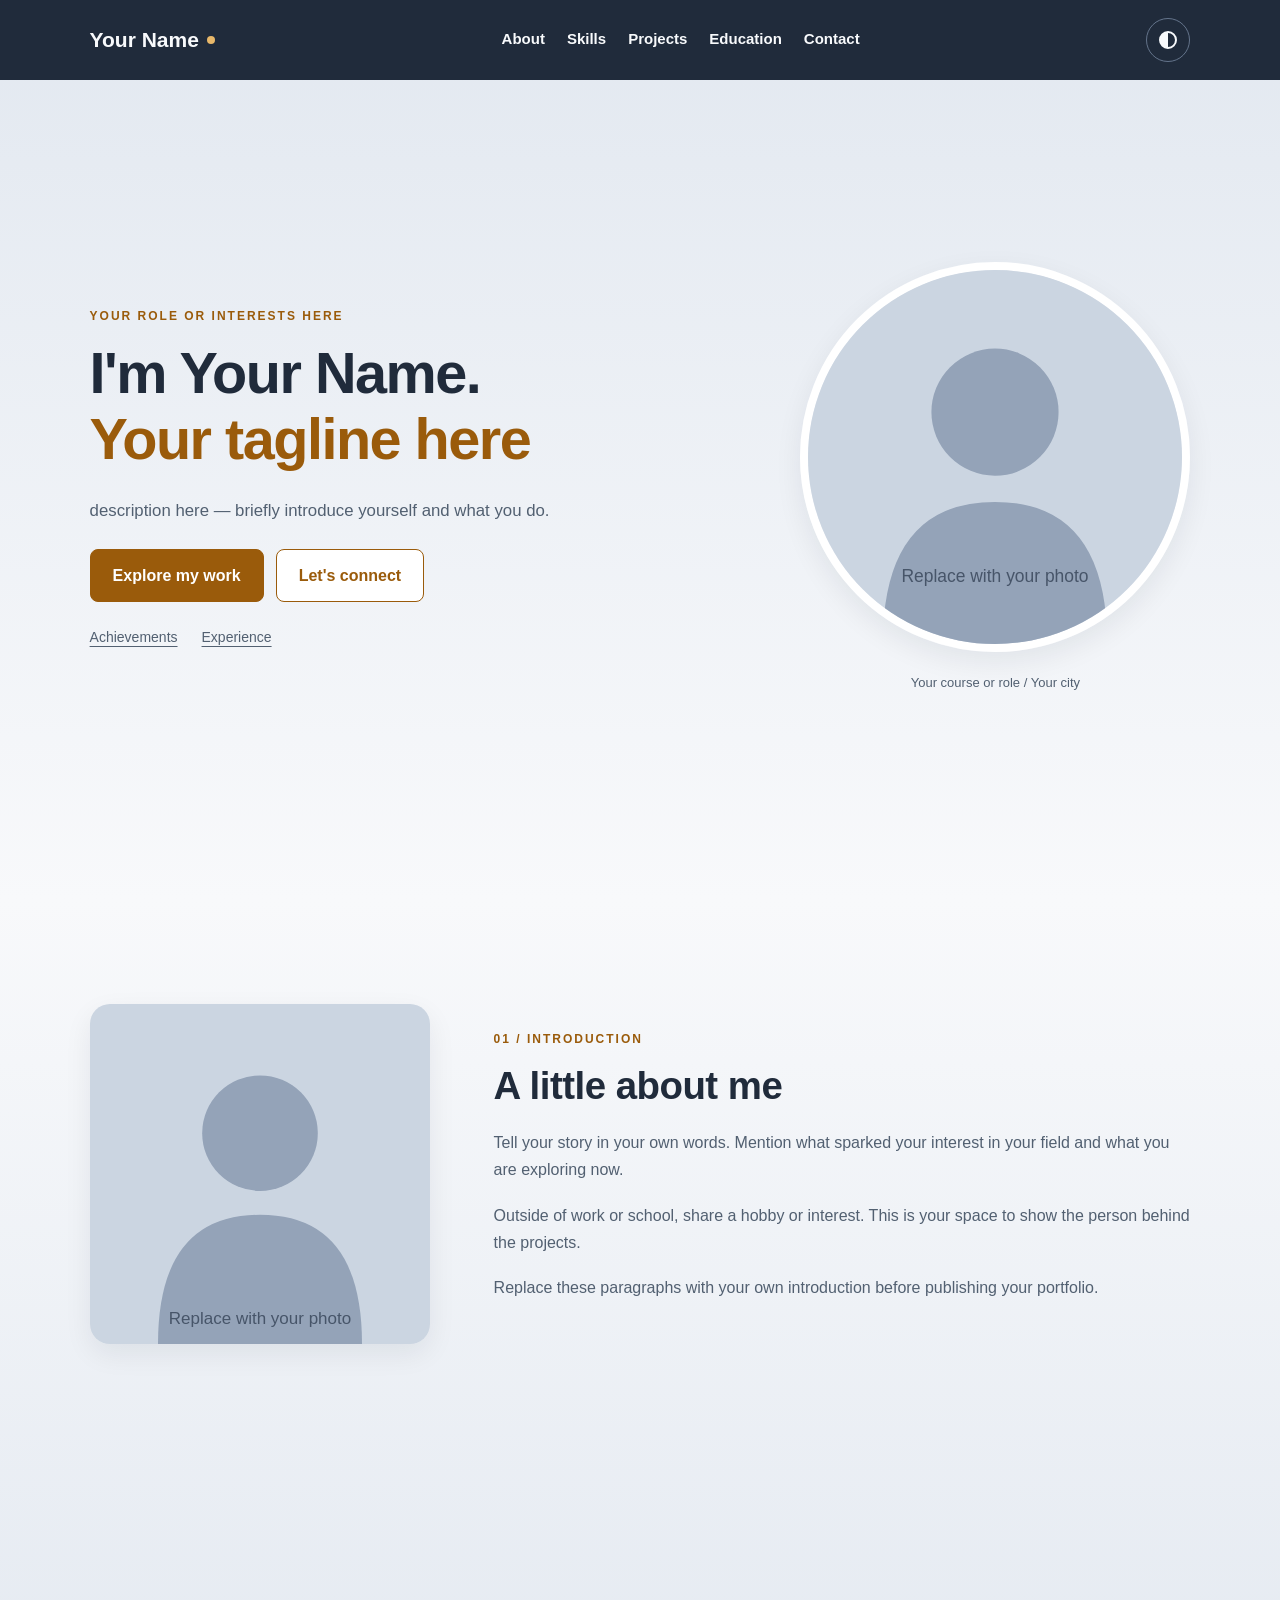
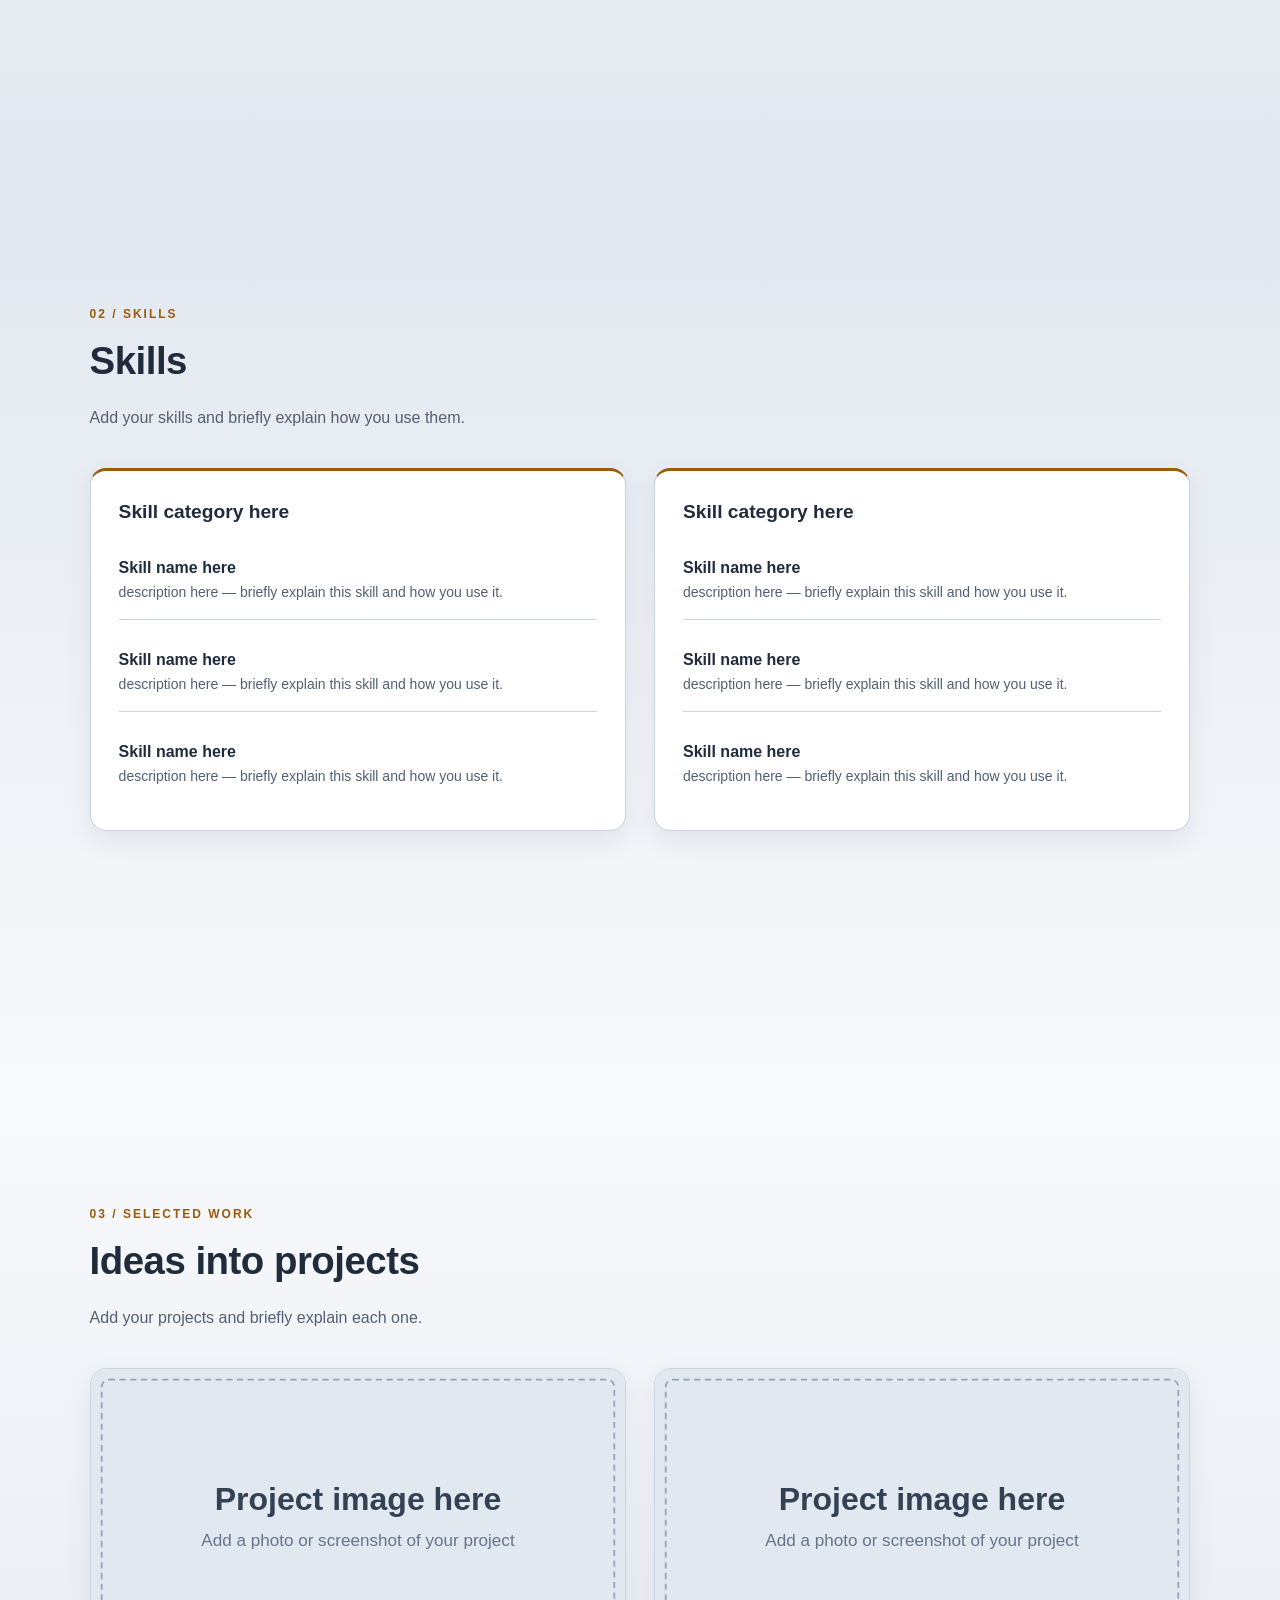
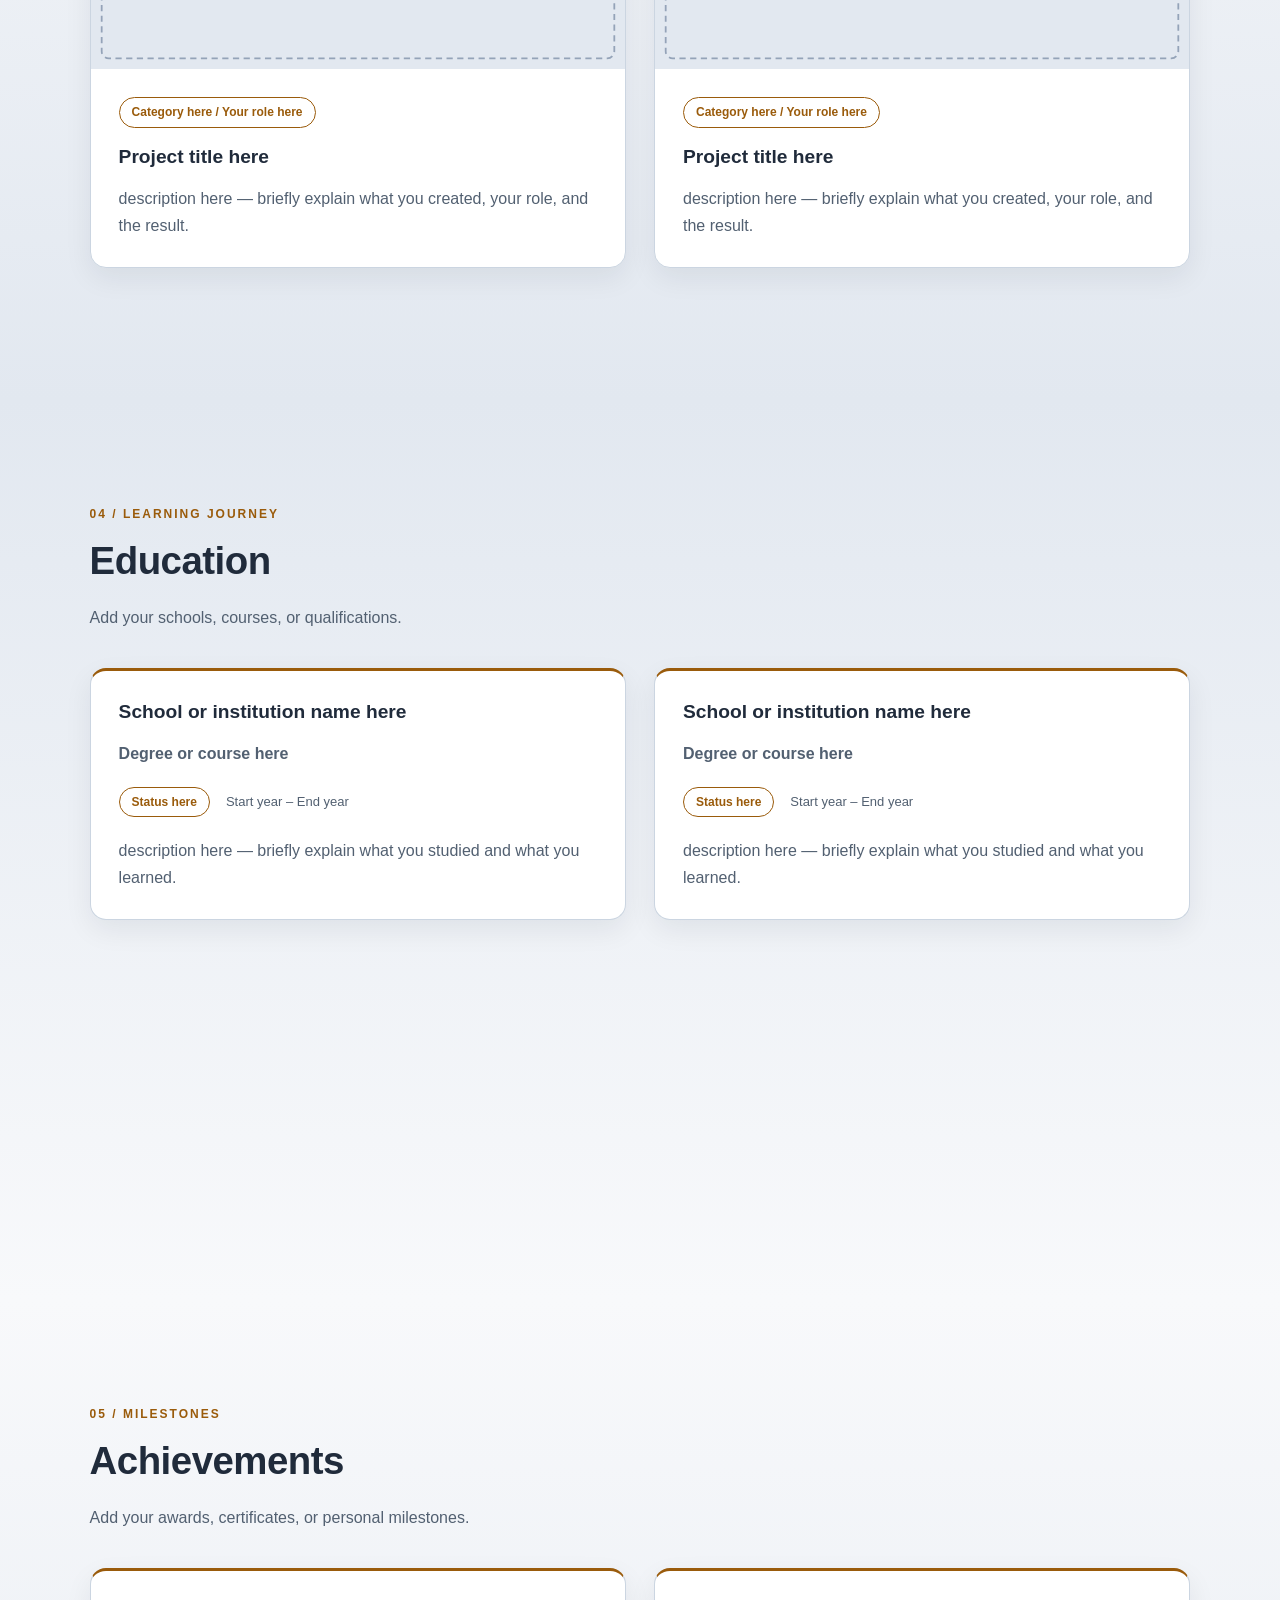
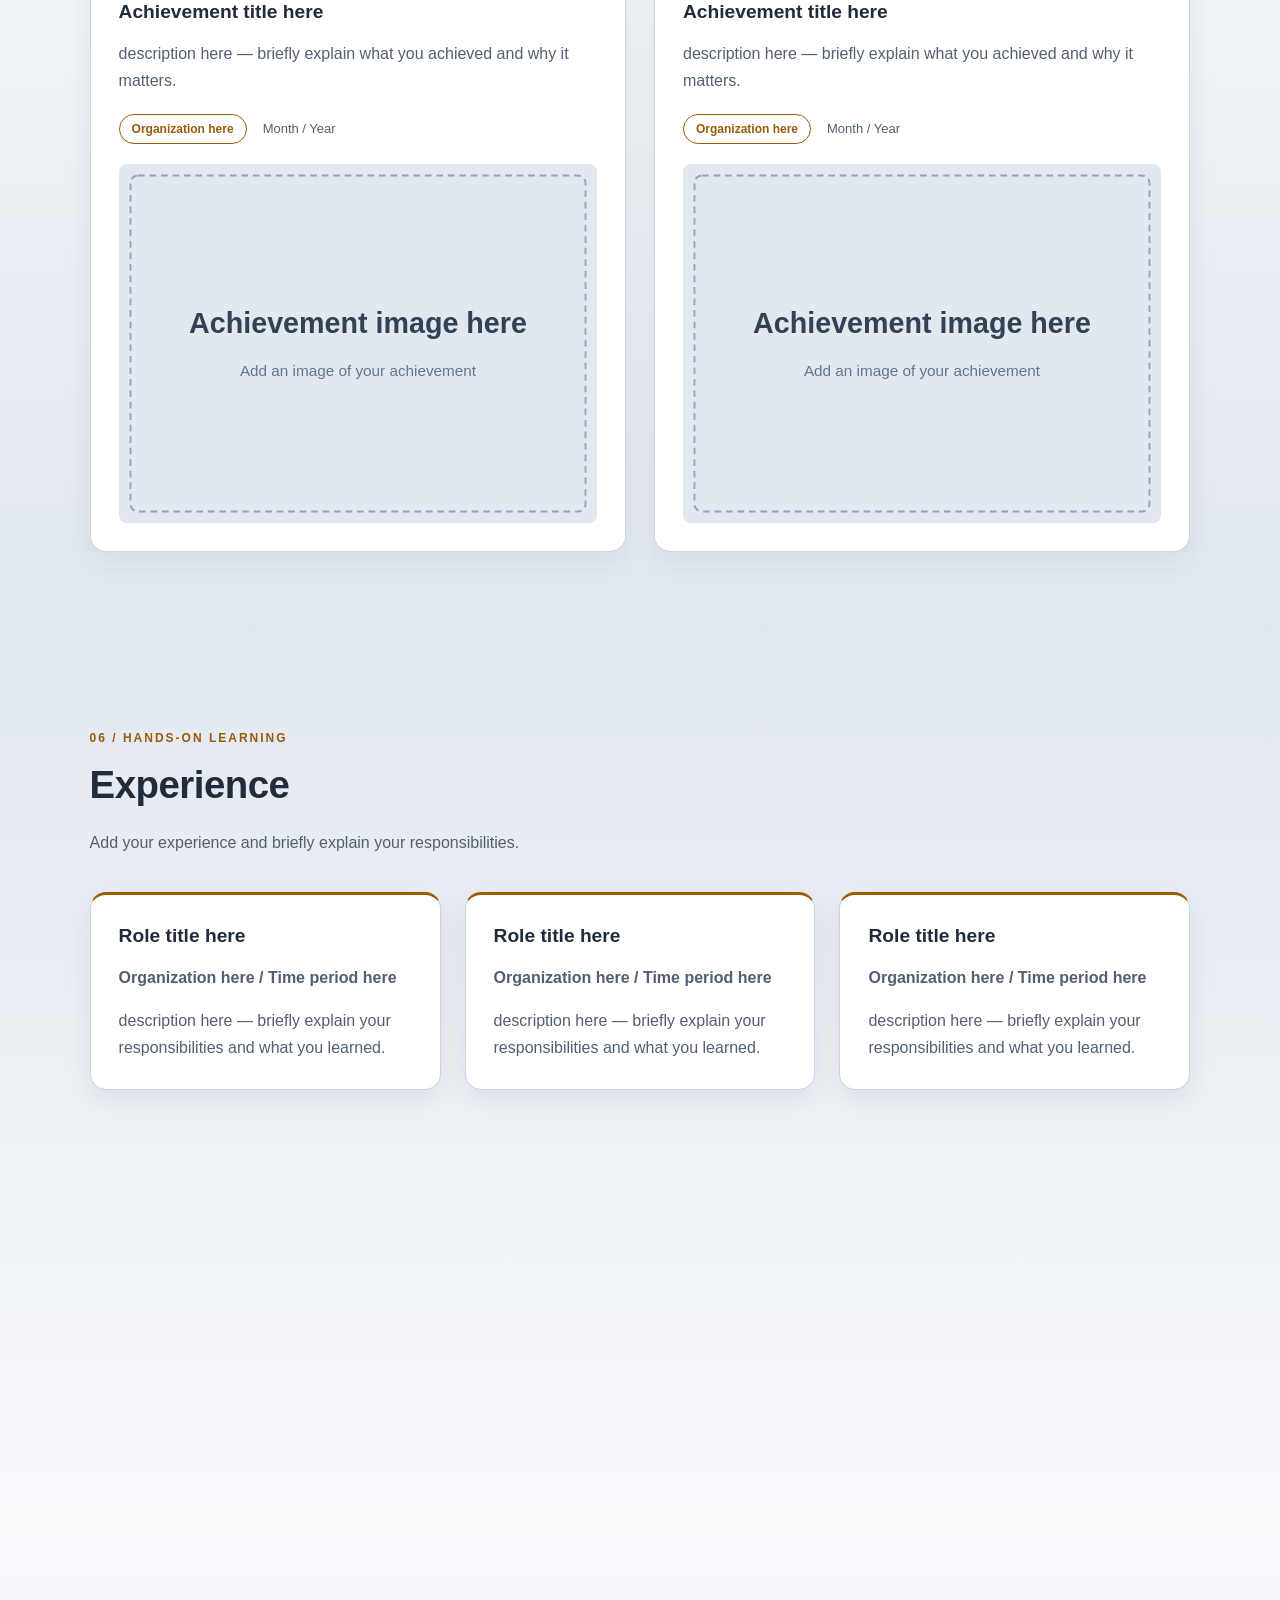
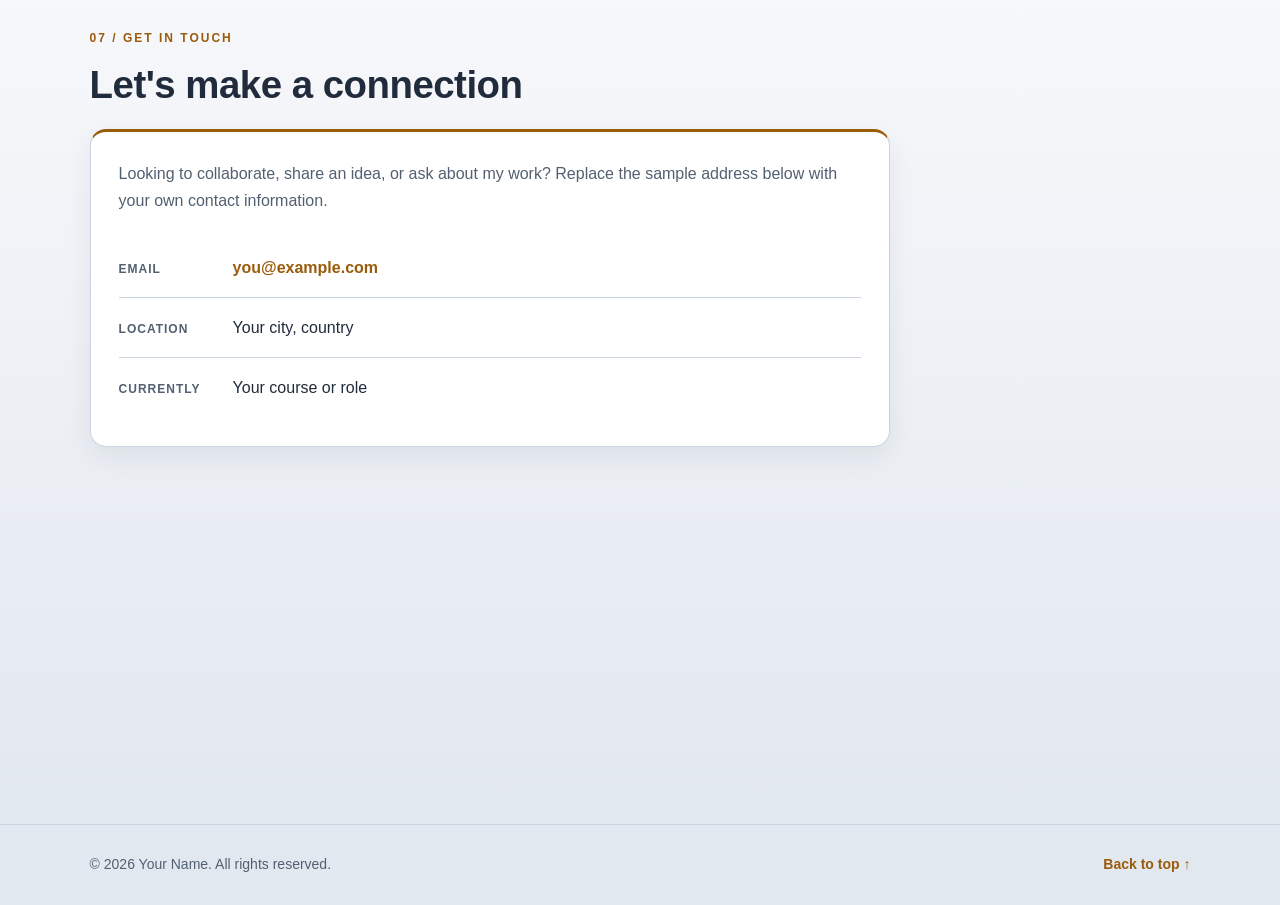
<file: portfolio-template-classic/index.html>
<!DOCTYPE html>
<html lang="en">

<head>
    <meta charset="UTF-8">
    <meta name="viewport" content="width=device-width, initial-scale=1.0">
    <title>Your Name | Portfolio</title>
    <meta name="description" content="Your Name's portfolio — projects, skills, education, and experience.">
    <link rel="stylesheet" href="style.css">
</head>

<body>
    <header class="header">
        <a href="#home" class="logo">Your Name<span class="logo-dot"></span></a>

        <nav class="navbar" id="nav-menu" aria-label="Main navigation">
            <ul class="nav-links">
                <li><a href="#about">About</a></li>
                <li><a href="#skills">Skills</a></li>
                <li><a href="#projects">Projects</a></li>
                <li><a href="#education">Education</a></li>
                <li><a href="#contact">Contact</a></li>
            </ul>
        </nav>

        <div class="header-controls">
            <input type="checkbox" id="theme-toggle" class="visually-hidden" aria-label="Dark mode">
            <label for="theme-toggle" class="theme-btn" title="Switch light or dark mode">
                <span class="theme-symbol" aria-hidden="true"></span>
            </label>
            <div class="menu-buttons">
                <a href="#nav-menu" class="menu-open" aria-label="Open menu">
                    <span></span><span></span><span></span>
                </a>
                <a href="#close" class="menu-close" aria-label="Close menu">
                    <span></span><span></span>
                </a>
            </div>
        </div>
    </header>

    <main>
        <section class="home" id="home">
            <div class="home-content">
                <p class="eyebrow">Your role or interests here</p>
                <h1>I'm Your Name.<br><span>Your tagline here</span></h1>
                <p class="home-description">description here — briefly introduce yourself and what you do.</p>
                <div class="btn-box">
                    <a href="#projects" class="btn-1">Explore my work</a>
                    <a href="#contact" class="btn-2">Let's connect</a>
                </div>
                <div class="quick-links">
                    <a href="#achievements">Achievements</a>
                    <a href="#experience">Experience</a>
                </div>
            </div>
            <div class="img-box">
                <img src="images/profile.svg" alt="Your profile photo" width="600" height="600">
                <p class="image-caption">Your course or role / Your city</p>
            </div>
        </section>

        <section class="about" id="about">
            <div class="container about-layout">
                <div class="about-img">
                    <img src="images/about.svg" alt="A photo that represents you" width="600" height="600" loading="lazy">
                </div>
                <div class="about-content">
                    <p class="eyebrow">01 / Introduction</p>
                    <h2>A little about me</h2>
                    <p>Tell your story in your own words. Mention what sparked your interest in your field and what
                        you are exploring now.</p>
                    <p>Outside of work or school, share a hobby or interest. This is your space to show the person
                        behind the projects.</p>
                    <p>Replace these paragraphs with your own introduction before publishing your portfolio.</p>
                </div>
            </div>
        </section>

        <section class="skills" id="skills">
            <div class="container">
                <p class="eyebrow">02 / Skills</p>
                <h2>Skills</h2>
                <p class="section-intro">Add your skills and briefly explain how you use them.</p>
                <div class="skills-container">
                    <article class="skills-box">
                        <h3>Skill category here</h3>
                        <ul class="skills-list">
                            <li class="skill"><strong>Skill name here</strong><span>description here — briefly explain this skill and how you use it.</span></li>
                            <li class="skill"><strong>Skill name here</strong><span>description here — briefly explain this skill and how you use it.</span></li>
                            <li class="skill"><strong>Skill name here</strong><span>description here — briefly explain this skill and how you use it.</span></li>
                        </ul>
                    </article>
                    <article class="skills-box">
                        <h3>Skill category here</h3>
                        <ul class="skills-list">
                            <li class="skill"><strong>Skill name here</strong><span>description here — briefly explain this skill and how you use it.</span></li>
                            <li class="skill"><strong>Skill name here</strong><span>description here — briefly explain this skill and how you use it.</span></li>
                            <li class="skill"><strong>Skill name here</strong><span>description here — briefly explain this skill and how you use it.</span></li>
                        </ul>
                    </article>
                </div>
            </div>
        </section>

        <section class="projects" id="projects">
            <div class="container">
                <p class="eyebrow">03 / Selected work</p>
                <h2>Ideas into projects</h2>
                <p class="section-intro">Add your projects and briefly explain each one.</p>
                <div class="projects-container">
                    <article class="project-box">
                        <img src="images/project-1.svg" alt="Project image placeholder" width="1200" height="675" loading="lazy">
                        <div class="project-content">
                            <span class="badge">Category here / Your role here</span>
                            <h3>Project title here</h3>
                            <p>description here — briefly explain what you created, your role, and the result.</p>
                        </div>
                    </article>
                    <article class="project-box">
                        <img src="images/project-2.svg" alt="Project image placeholder" width="1200" height="675" loading="lazy">
                        <div class="project-content">
                            <span class="badge">Category here / Your role here</span>
                            <h3>Project title here</h3>
                            <p>description here — briefly explain what you created, your role, and the result.</p>
                        </div>
                    </article>
                </div>
            </div>
        </section>

        <section class="education" id="education">
            <div class="container">
                <p class="eyebrow">04 / Learning journey</p>
                <h2>Education</h2>
                <p class="section-intro">Add your schools, courses, or qualifications.</p>
                <div class="edu-grid">
                    <article class="edu-card">
                        <h3>School or institution name here</h3>
                        <p class="program">Degree or course here</p>
                        <div class="meta"><span class="badge">Status here</span><span>Start year – End year</span></div>
                        <p>description here — briefly explain what you studied and what you learned.</p>
                    </article>
                    <article class="edu-card">
                        <h3>School or institution name here</h3>
                        <p class="program">Degree or course here</p>
                        <div class="meta"><span class="badge">Status here</span><span>Start year – End year</span></div>
                        <p>description here — briefly explain what you studied and what you learned.</p>
                    </article>
                </div>
            </div>
        </section>

        <section class="achievements" id="achievements">
            <div class="container">
                <p class="eyebrow">05 / Milestones</p>
                <h2>Achievements</h2>
                <p class="section-intro">Add your awards, certificates, or personal milestones.</p>
                <div class="achievement-grid">
                    <article class="achiv-cards">
                        <h3>Achievement title here</h3>
                        <p>description here — briefly explain what you achieved and why it matters.</p>
                        <div class="meta"><span class="badge">Organization here</span><span>Month / Year</span></div>
                        <img src="images/certificate.svg" alt="Achievement image placeholder" width="1000" height="750" loading="lazy">
                    </article>
                    <article class="achiv-cards">
                        <h3>Achievement title here</h3>
                        <p>description here — briefly explain what you achieved and why it matters.</p>
                        <div class="meta"><span class="badge">Organization here</span><span>Month / Year</span></div>
                        <img src="images/certificate.svg" alt="Achievement image placeholder" width="1000" height="750" loading="lazy">
                    </article>
                </div>
            </div>
        </section>

        <section class="experience" id="experience">
            <div class="container">
                <p class="eyebrow">06 / Hands-on learning</p>
                <h2>Experience</h2>
                <p class="section-intro">Add your experience and briefly explain your responsibilities.</p>
                <div class="experience-grid">
                    <article class="work-cards">
                        <h3>Role title here</h3>
                        <p class="program">Organization here / Time period here</p>
                        <p>description here — briefly explain your responsibilities and what you learned.</p>
                    </article>
                    <article class="work-cards">
                        <h3>Role title here</h3>
                        <p class="program">Organization here / Time period here</p>
                        <p>description here — briefly explain your responsibilities and what you learned.</p>
                    </article>
                    <article class="work-cards">
                        <h3>Role title here</h3>
                        <p class="program">Organization here / Time period here</p>
                        <p>description here — briefly explain your responsibilities and what you learned.</p>
                    </article>
                </div>
            </div>
        </section>

        <section class="address" id="contact">
            <div class="container">
                <p class="eyebrow">07 / Get in touch</p>
                <h2>Let's make a connection</h2>
                <div class="contact-cards">
                    <p>Looking to collaborate, share an idea, or ask about my work? Replace the sample address
                        below with your own contact information.</p>
                    <dl class="contact-info">
                        <div><dt>Email</dt><dd><a href="mailto:you@example.com">you@example.com</a></dd></div>
                        <div><dt>Location</dt><dd>Your city, country</dd></div>
                        <div><dt>Currently</dt><dd>Your course or role</dd></div>
                    </dl>
                </div>
            </div>
        </section>
    </main>

    <footer class="footer">
        <p>&copy; 2026 Your Name. All rights reserved.</p>
        <a href="#home">Back to top ↑</a>
    </footer>
</body>

</html>
</file>
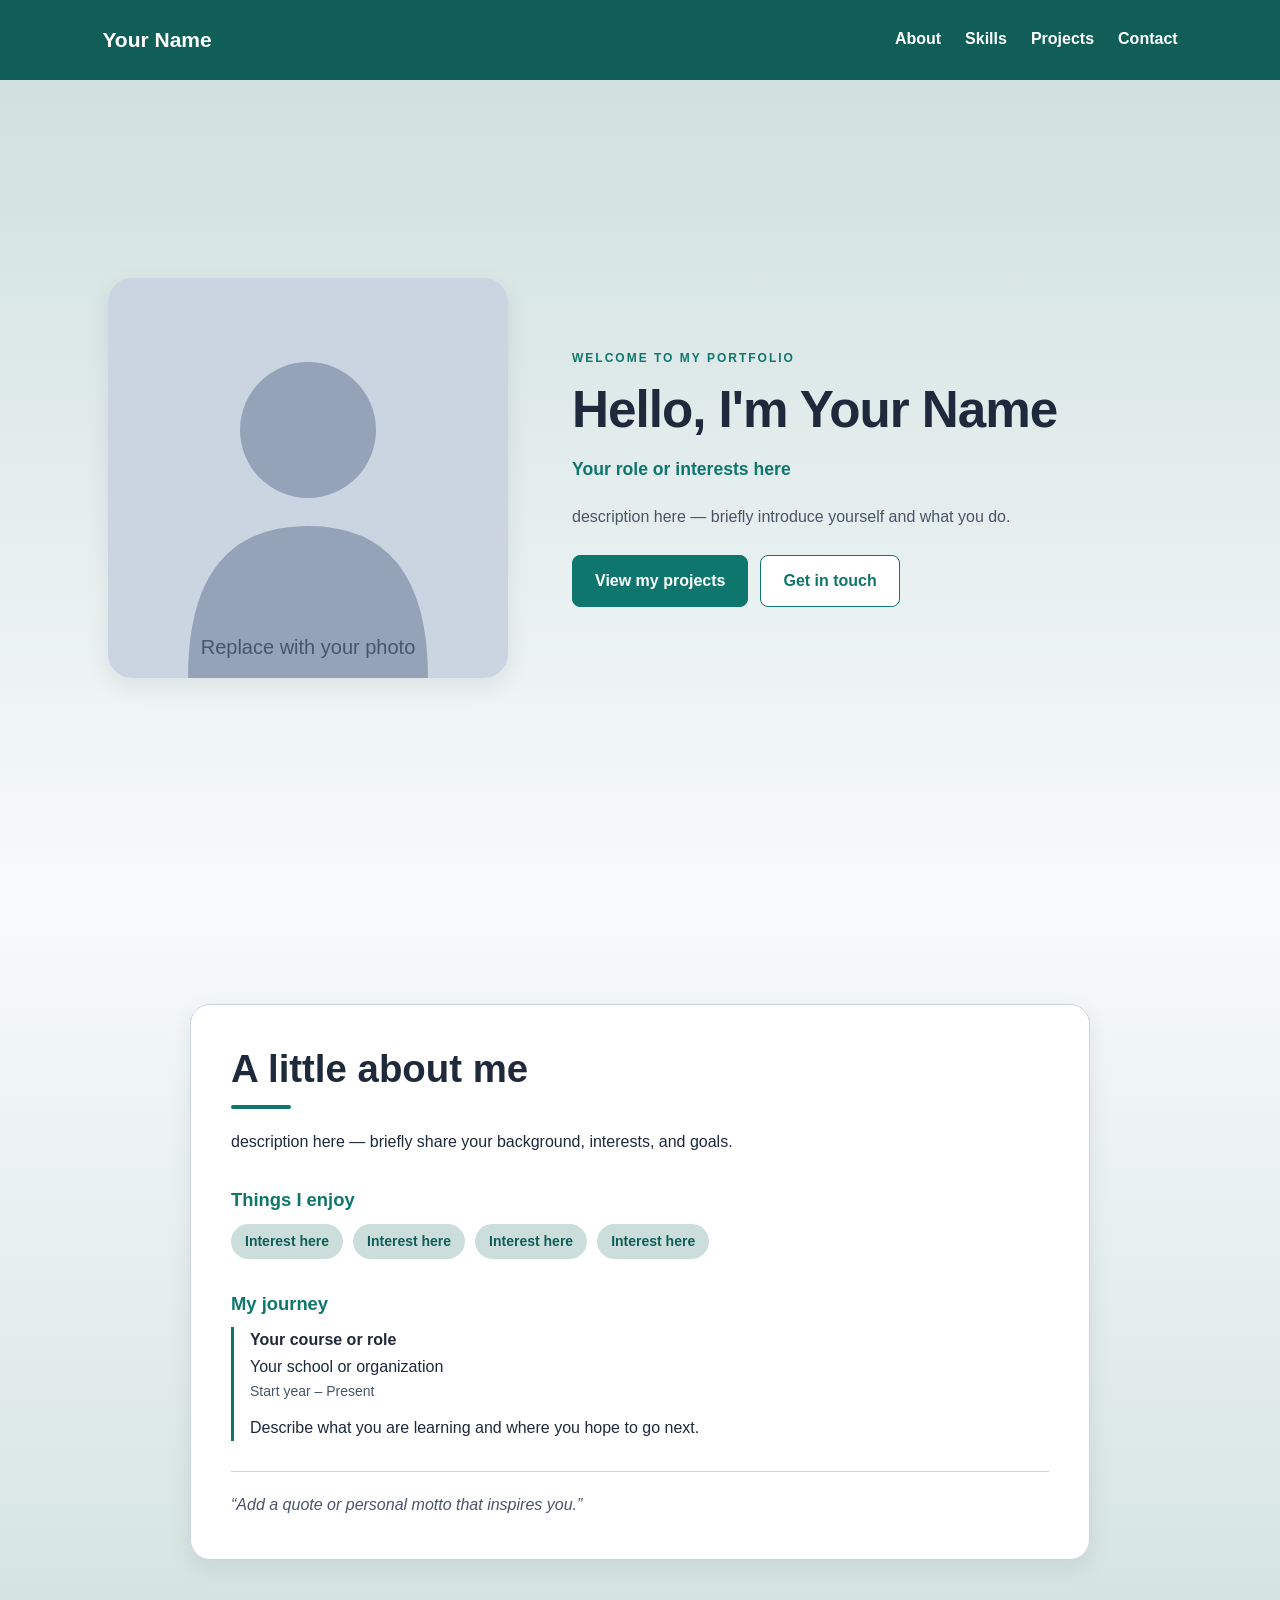
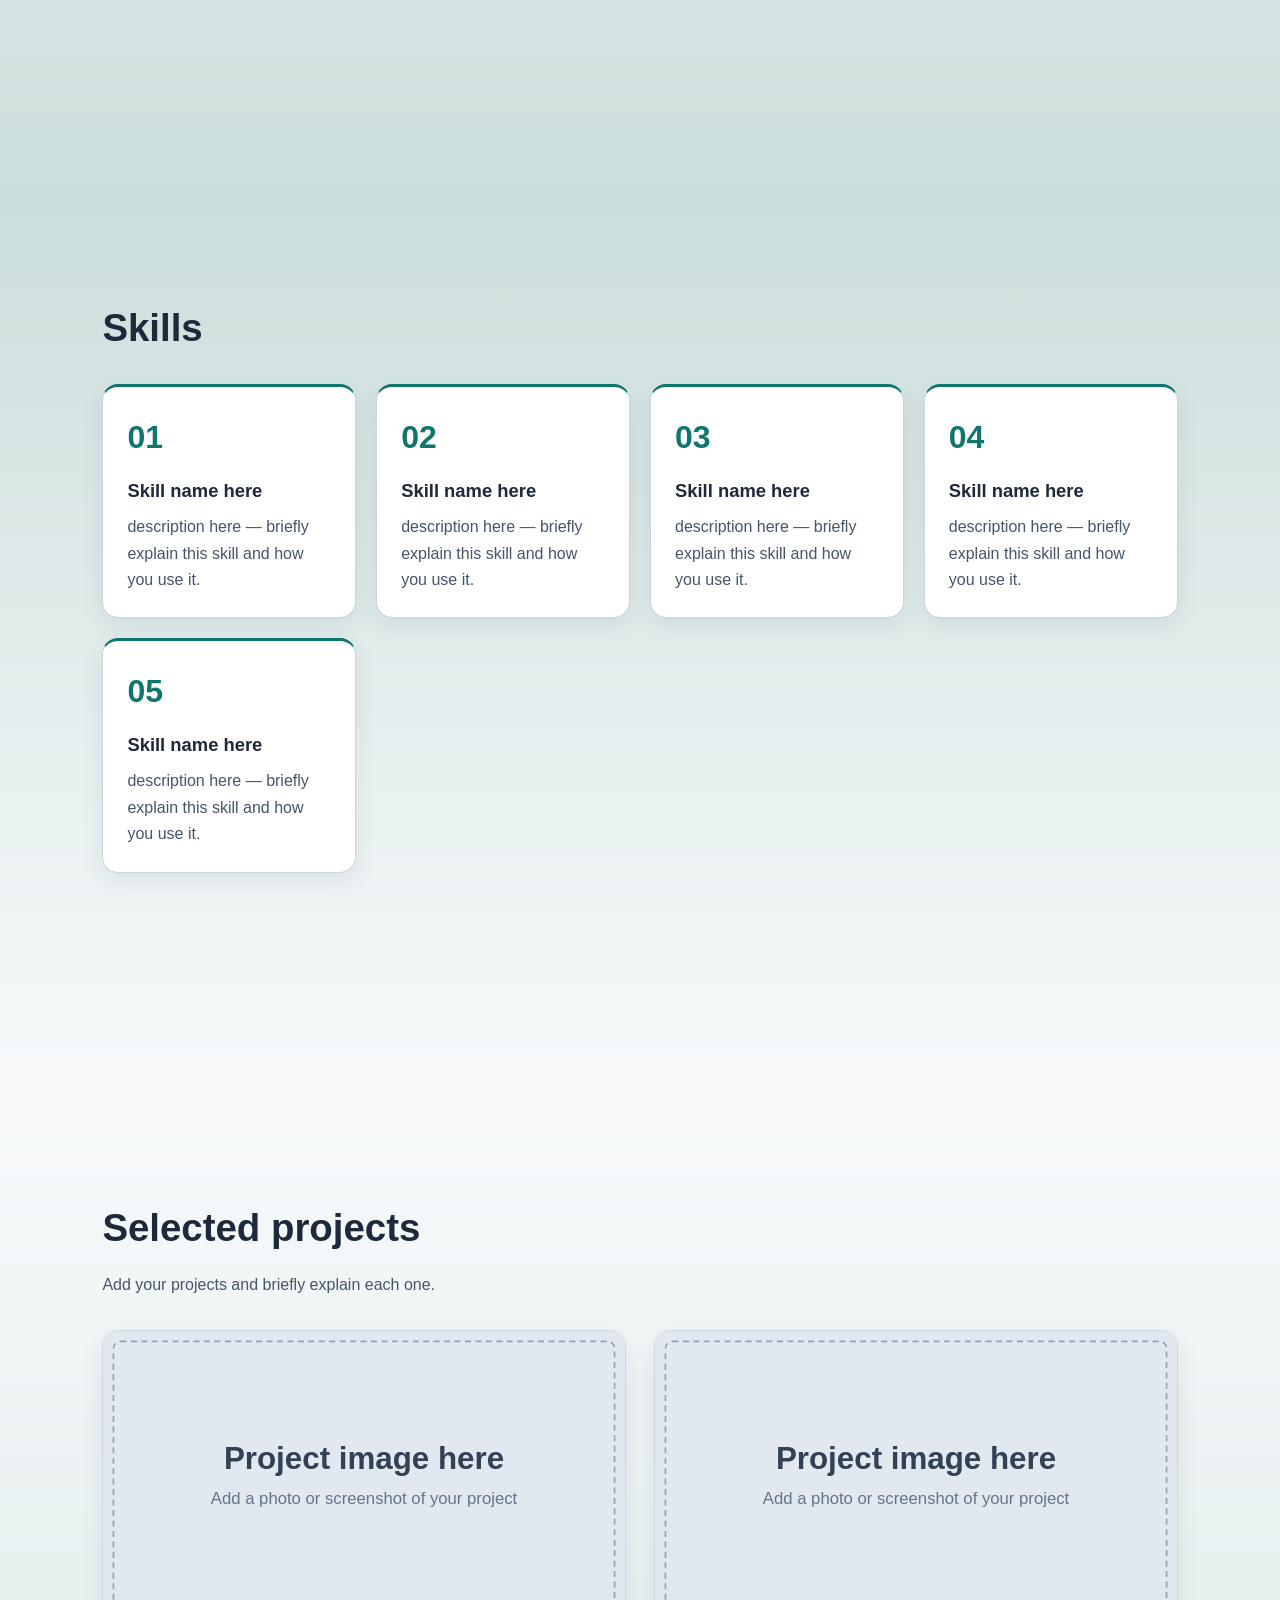
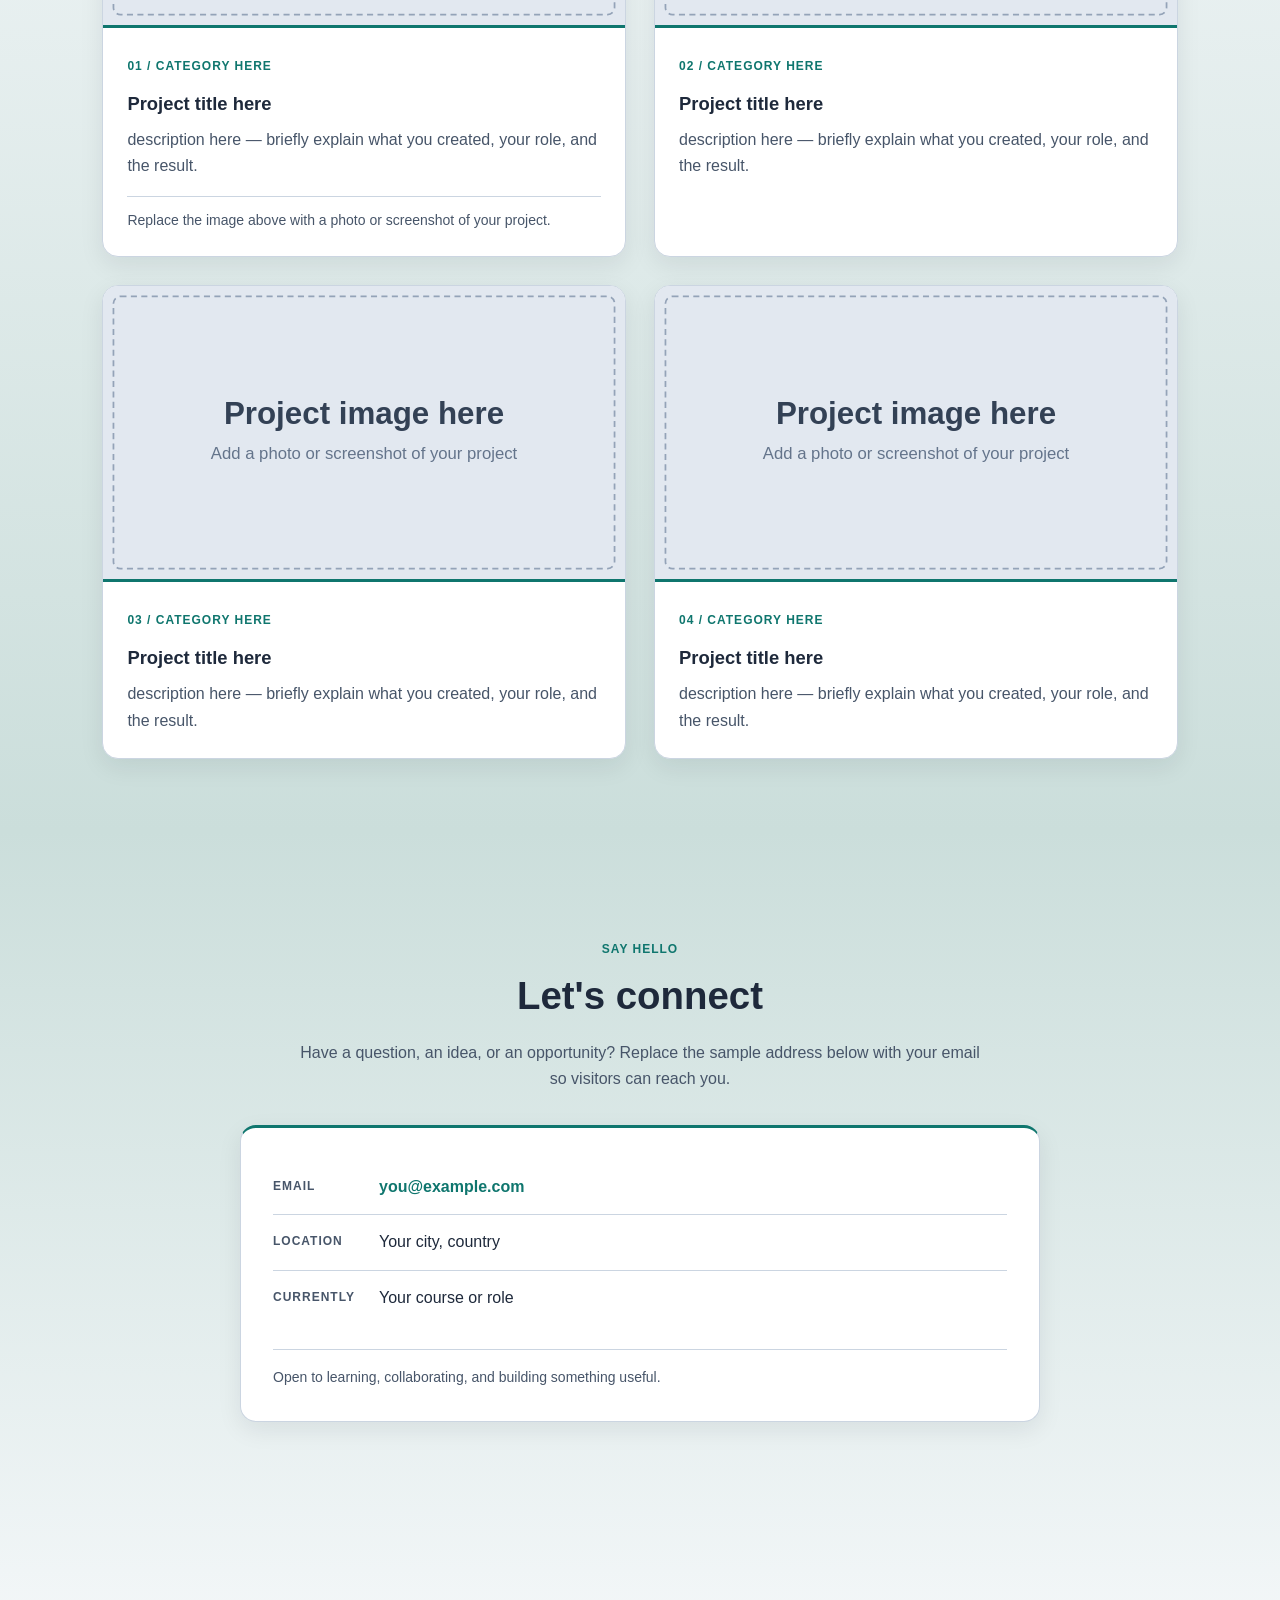
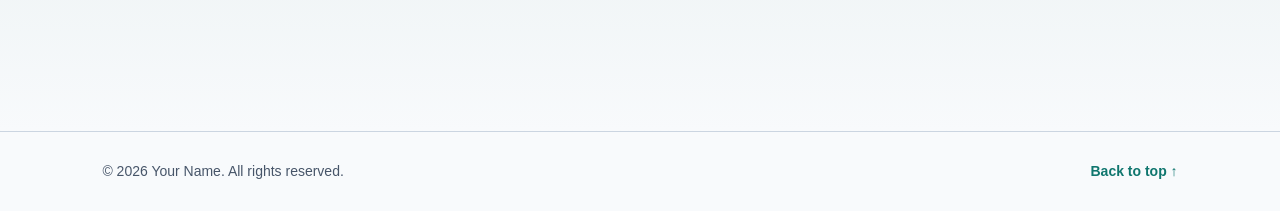
<file: portfolio-template-simple/index.html>
<!DOCTYPE html>
<html lang="en">

<head>
    <meta charset="UTF-8">
    <meta name="viewport" content="width=device-width, initial-scale=1.0">
    <title>Your Name | Portfolio</title>
    <meta name="description" content="The portfolio of Your Name — projects, skills, and a little about me.">
    <link rel="stylesheet" href="style.css">
</head>

<body>
    <header class="heading">
        <a href="#home" class="logo">Your Name</a>

        <nav class="nav" id="nav-menu" aria-label="Main navigation">
            <ul class="nav-links">
                <li><a href="#about">About</a></li>
                <li><a href="#skills">Skills</a></li>
                <li><a href="#projects">Projects</a></li>
                <li><a href="#contact">Contact</a></li>
            </ul>
        </nav>

        <div class="menu-buttons">
            <a href="#nav-menu" class="menu-open" aria-label="Open menu">
                <span></span><span></span><span></span>
            </a>
            <a href="#close" class="menu-close" aria-label="Close menu">
                <span></span><span></span>
            </a>
        </div>
    </header>

    <main>
        <section class="home" id="home">
            <div class="home-image">
                <img src="images/profile.svg" alt="Your profile photo" width="600" height="600">
            </div>
            <div class="home-content">
                <p class="eyebrow">Welcome to my portfolio</p>
                <h1>Hello, I'm Your Name</h1>
                <p class="roles">Your role or interests here</p>
                <p class="home-description">description here — briefly introduce yourself and what you do.</p>
                <div class="btn-container">
                    <a href="#projects" class="btn">View my projects</a>
                    <a href="#contact" class="btn btn-secondary">Get in touch</a>
                </div>
            </div>
        </section>

        <section class="about" id="about">
            <div class="about-card">
                <h2>A little about me</h2>
                <p>description here — briefly share your background, interests, and goals.</p>
                <h3>Things I enjoy</h3>
                <ul class="enjoy-list">
                    <li>Interest here</li>
                    <li>Interest here</li>
                    <li>Interest here</li>
                    <li>Interest here</li>
                </ul>
                <h3>My journey</h3>
                <div class="journey">
                    <p class="course">Your course or role</p>
                    <p class="school">Your school or organization</p>
                    <p class="years">Start year – Present</p>
                    <p>Describe what you are learning and where you hope to go next.</p>
                </div>
                <blockquote>“Add a quote or personal motto that inspires you.”</blockquote>
            </div>
        </section>

        <section id="skills">
            <h2>Skills</h2>
            <div class="skills-grid">
                <div class="skill-card">
                    <span>01</span>
                    <h3>Skill name here</h3>
                    <p>description here — briefly explain this skill and how you use it.</p>
                </div>
                <div class="skill-card">
                    <span>02</span>
                    <h3>Skill name here</h3>
                    <p>description here — briefly explain this skill and how you use it.</p>
                </div>
                <div class="skill-card">
                    <span>03</span>
                    <h3>Skill name here</h3>
                    <p>description here — briefly explain this skill and how you use it.</p>
                </div>
                <div class="skill-card">
                    <span>04</span>
                    <h3>Skill name here</h3>
                    <p>description here — briefly explain this skill and how you use it.</p>
                </div>
                <div class="skill-card">
                    <span>05</span>
                    <h3>Skill name here</h3>
                    <p>description here — briefly explain this skill and how you use it.</p>
                </div>
            </div>
        </section>

        <section id="projects">
            <h2>Selected projects</h2>
            <p class="section-intro">Add your projects and briefly explain each one.</p>
            <div class="projects-grid">
                <article class="project-card">
                    <img src="images/project-1.svg" alt="Project image placeholder" width="1200" height="675" loading="lazy">
                    <div class="project-body">
                        <span class="project-tag">01 / Category here</span>
                        <h3>Project title here</h3>
                        <p>description here — briefly explain what you created, your role, and the result.</p>
                        <p class="project-note">Replace the image above with a photo or screenshot of your project.</p>
                    </div>
                </article>
                <article class="project-card">
                    <img src="images/project-2.svg" alt="Project image placeholder" width="1200" height="675" loading="lazy">
                    <div class="project-body">
                        <span class="project-tag">02 / Category here</span>
                        <h3>Project title here</h3>
                        <p>description here — briefly explain what you created, your role, and the result.</p>
                    </div>
                </article>
                <article class="project-card">
                    <img src="images/project-3.svg" alt="Project image placeholder" width="1200" height="675" loading="lazy">
                    <div class="project-body">
                        <span class="project-tag">03 / Category here</span>
                        <h3>Project title here</h3>
                        <p>description here — briefly explain what you created, your role, and the result.</p>
                    </div>
                </article>
                <article class="project-card">
                    <img src="images/project-4.svg" alt="Project image placeholder" width="1200" height="675" loading="lazy">
                    <div class="project-body">
                        <span class="project-tag">04 / Category here</span>
                        <h3>Project title here</h3>
                        <p>description here — briefly explain what you created, your role, and the result.</p>
                    </div>
                </article>
            </div>
        </section>

        <section id="contact">
            <div class="contact-intro">
                <span class="project-tag">Say hello</span>
                <h2>Let's connect</h2>
                <p>Have a question, an idea, or an opportunity? Replace the sample address below with your email so
                    visitors can reach you.</p>
            </div>
            <div class="contact-card">
                <ul class="contact-info">
                    <li><span class="contact-label">Email</span><a href="mailto:you@example.com">you@example.com</a></li>
                    <li><span class="contact-label">Location</span>Your city, country</li>
                    <li><span class="contact-label">Currently</span>Your course or role</li>
                </ul>
                <p class="contact-note">Open to learning, collaborating, and building something useful.</p>
            </div>
        </section>
    </main>

    <footer class="footer">
        <p>&copy; 2026 Your Name. All rights reserved.</p>
        <a href="#home">Back to top ↑</a>
    </footer>
</body>

</html>
</file>
<file: portfolio-template-classic/style.css>
:root {
    --accent: #9a5b0b;
    --accent-hover: #744207;
    --text: #202b3b;
    --muted: #526071;
    --surface: #ffffff;
    --background: #f8f9fb;
    --gradient-start: #e2e8f0;
    --gradient-end: #f8f9fb;
    --border: #cbd5e1;
    --header: #202b3b;
    --header-text: #f8fafc;
    --shadow: 0 10px 28px rgba(15, 23, 42, 0.07);
}

body:has(#theme-toggle:checked) {
    --accent: #e8b86a;
    --accent-hover: #f5cc8e;
    --text: #e8edf4;
    --muted: #a9b7c9;
    --surface: #1c2738;
    --background: #131c2a;
    --gradient-start: #202d40;
    --gradient-end: #131c2a;
    --border: #3c4b60;
    --header: #101824;
    --header-text: #f8fafc;
    --shadow: 0 10px 28px rgba(0, 0, 0, 0.18);
    color-scheme: dark;
}

* { margin: 0; padding: 0; box-sizing: border-box; }
html { scroll-behavior: smooth; scroll-padding-top: 80px; }
body { font-family: 'Segoe UI', Tahoma, Arial, sans-serif; line-height: 1.7; background: var(--background); color: var(--text); }
a { text-decoration: none; color: var(--accent); }
img { display: block; max-width: 100%; }
ul { list-style: none; }
a:focus-visible { outline: 3px solid currentColor; outline-offset: 5px; }

.header { position: fixed; top: 0; width: 100%; height: 80px; padding: 0 7%; display: flex; justify-content: space-between; align-items: center; gap: 24px; z-index: 100; background: var(--header); color: var(--header-text); }
.logo { display: inline-flex; align-items: center; gap: 8px; color: var(--header-text); font-size: 21px; font-weight: 800; white-space: nowrap; }
.logo-dot { width: 8px; height: 8px; border-radius: 50%; background: #e8b86a; }
.nav-links { display: flex; align-items: center; gap: 22px; }
.navbar a { display: block; padding: 8px 0; color: var(--header-text); font-size: 15px; font-weight: 600; border-bottom: 2px solid transparent; }
.navbar a:hover { border-bottom-color: #e8b86a; }
.header-controls { display: flex; align-items: center; gap: 10px; }
.visually-hidden { position: absolute; width: 1px; height: 1px; padding: 0; margin: -1px; overflow: hidden; clip-path: inset(50%); white-space: nowrap; border: 0; }
.theme-btn { display: flex; align-items: center; justify-content: center; width: 44px; height: 44px; border: 1px solid #64748b; border-radius: 50%; color: var(--header-text); cursor: pointer; }
.theme-btn:hover { border-color: #e8b86a; }
#theme-toggle:focus-visible + .theme-btn { outline: 3px solid var(--header-text); outline-offset: 4px; }
.theme-symbol { width: 18px; height: 18px; border-radius: 50%; border: 2px solid currentColor; background: linear-gradient(90deg, currentColor 50%, transparent 50%); }
body:has(#theme-toggle:checked) .theme-symbol { transform: rotate(180deg); }
.menu-buttons { display: none; }
.menu-buttons a { flex-direction: column; align-items: center; justify-content: center; gap: 5px; width: 44px; height: 44px; color: var(--header-text); }
.menu-buttons span { display: block; height: 3px; width: 26px; border-radius: 2px; background: var(--header-text); }
.menu-close { display: none; }
.menu-close span:nth-child(1) { transform: translateY(4px) rotate(45deg); }
.menu-close span:nth-child(2) { transform: translateY(-4px) rotate(-45deg); }

.home { display: flex; align-items: center; justify-content: center; gap: clamp(2rem, 6vw, 6rem); padding: 120px 7% 64px; }
.home, .about, .skills, .projects, .education, .achievements, .experience, .address { min-height: 100vh; min-height: 100dvh; }
.home, .skills, .education, .experience { background: linear-gradient(to bottom, var(--gradient-start), var(--gradient-end)); }
.about, .projects, .achievements, .address { background: linear-gradient(to top, var(--gradient-start), var(--gradient-end)); }
.home-content { flex: 1; min-width: 0; max-width: 640px; }
.eyebrow { color: var(--accent); text-transform: uppercase; letter-spacing: 2px; font-size: 12px; font-weight: 700; margin-bottom: 14px; }
h1 { font-size: clamp(2rem, 4.5vw, 3.7rem); line-height: 1.15; letter-spacing: -1.5px; }
h1 span { color: var(--accent); }
.home-description { color: var(--muted); max-width: 540px; margin: 24px 0; font-size: 1.05rem; }
.btn-box { display: flex; flex-wrap: wrap; gap: 12px; }
.btn-1, .btn-2 { display: inline-block; padding: 12px 22px; border-radius: 8px; border: 1px solid var(--accent); font-weight: 700; }
.btn-1 { background: var(--accent); color: var(--surface); }
.btn-2 { color: var(--accent); background: var(--surface); }
.btn-1:hover, .btn-2:hover { background: var(--accent-hover); color: var(--surface); border-color: var(--accent-hover); }
.quick-links { display: flex; flex-wrap: wrap; gap: 24px; margin-top: 24px; }
.quick-links a { font-size: 14px; color: var(--muted); text-decoration: underline; text-underline-offset: 4px; }
.quick-links a:hover { color: var(--accent); }
.img-box { flex: 0 1 390px; min-width: 0; }
.img-box img { width: 100%; height: auto; aspect-ratio: 1; object-fit: cover; border-radius: 50%; border: 8px solid var(--surface); box-shadow: var(--shadow); }
.image-caption { margin-top: 20px; text-align: center; color: var(--muted); font-size: 13px; }

.about, .skills, .projects, .education, .achievements, .experience, .address { padding: 104px 7% 72px; }
.container { max-width: 1120px; margin: 0 auto; }
h2 { font-size: clamp(1.8rem, 3vw, 2.6rem); line-height: 1.2; letter-spacing: -0.5px; margin-bottom: 20px; }
h3 { font-size: 1.2rem; line-height: 1.4; margin-bottom: 14px; }
.section-intro { color: var(--muted); margin-bottom: 36px; max-width: 700px; }
.about-layout { display: grid; grid-template-columns: minmax(0, 340px) minmax(0, 1fr); align-items: center; gap: 64px; }
.about-img img { width: 100%; height: auto; aspect-ratio: 1; object-fit: cover; border-radius: 20px; box-shadow: var(--shadow); }
.about-content p:not(.eyebrow) { color: var(--muted); margin-bottom: 18px; }

.skills-container, .projects-container, .edu-grid, .achievement-grid { display: grid; grid-template-columns: repeat(2, minmax(0, 1fr)); gap: 28px; }
.skills-box, .edu-card, .achiv-cards, .work-cards, .contact-cards { min-width: 0; padding: 28px; border: 1px solid var(--border); border-top: 3px solid var(--accent); border-radius: 16px; background: var(--surface); box-shadow: var(--shadow); }
.skills-list { display: grid; gap: 12px; }
.skill { padding: 14px 0; border-bottom: 1px solid var(--border); }
.skill:last-child { border-bottom: none; }
.skill strong { display: block; color: var(--text); }
.skill span { display: block; color: var(--muted); font-size: 14px; }

.project-box { min-width: 0; background: var(--surface); border: 1px solid var(--border); border-radius: 16px; overflow: hidden; box-shadow: var(--shadow); }
.project-box img { width: 100%; height: auto; aspect-ratio: 16 / 9; object-fit: cover; }
.project-content { padding: 28px; }
.project-content h3 { margin-top: 16px; }
.project-content p { color: var(--muted); }
.badge { display: inline-block; color: var(--accent); border: 1px solid var(--accent); border-radius: 999px; padding: 4px 12px; font-size: 12px; font-weight: 600; }
.download-link { display: inline-block; margin-top: 18px; font-weight: 600; text-decoration: underline; text-underline-offset: 4px; }
.download-link:hover { color: var(--accent-hover); }
.edu-card p, .achiv-cards p, .work-cards p, .contact-cards p { color: var(--muted); }
.program { font-weight: 600; margin-bottom: 16px; }
.meta { display: flex; flex-wrap: wrap; align-items: center; gap: 10px 16px; margin: 20px 0; color: var(--muted); font-size: 13px; }
.achiv-cards img { width: 100%; height: auto; border-radius: 8px; margin-top: 20px; }
.experience-grid { display: grid; grid-template-columns: repeat(3, minmax(0, 1fr)); gap: 24px; }
.contact-cards { max-width: 800px; }
.contact-info { margin-top: 24px; }
.contact-info > div { display: flex; flex-wrap: wrap; align-items: baseline; gap: 8px 24px; padding: 16px 0; border-bottom: 1px solid var(--border); }
.contact-info > div:last-child { border-bottom: none; }
.contact-info dt { min-width: 90px; color: var(--muted); font-size: 12px; font-weight: 700; text-transform: uppercase; letter-spacing: 1px; }
.contact-info dd { min-width: 0; overflow-wrap: anywhere; }
.contact-info a { font-weight: 600; }
.contact-info a:hover { text-decoration: underline; }
.footer { display: flex; flex-wrap: wrap; justify-content: space-between; align-items: center; gap: 16px; padding: 28px 7%; background: var(--gradient-start); border-top: 1px solid var(--border); color: var(--muted); font-size: 14px; }
.footer a { font-weight: 600; }

@media (max-width: 1050px) {
    .header { padding: 0 5%; gap: 16px; }
    .nav-links { gap: 16px; }
    .home { padding-left: 5%; padding-right: 5%; gap: 32px; }
    .img-box { flex-basis: 300px; }
    .about, .skills, .projects, .education, .achievements, .experience, .address { padding-left: 5%; padding-right: 5%; }
    .about-layout { gap: 32px; grid-template-columns: minmax(0, 280px) minmax(0, 1fr); }
    .experience-grid { grid-template-columns: repeat(2, minmax(0, 1fr)); }
}

@media (max-width: 850px) {
    .menu-buttons { display: block; }
    .menu-open { display: flex; }
    .navbar { display: none; position: absolute; top: 80px; left: 0; width: 100%; padding: 8px 5% 16px; background: var(--header); max-height: calc(100dvh - 80px); overflow-y: auto; }
    .navbar:target { display: block; }
    .navbar:target ~ .header-controls .menu-open { display: none; }
    .navbar:target ~ .header-controls .menu-close { display: flex; }
    .nav-links { flex-direction: column; align-items: stretch; gap: 0; }
    .navbar a { padding: 14px 0; border-bottom: 1px solid #475569; }
    .home { flex-direction: column-reverse; align-items: flex-start; }
    .img-box { flex: none; width: min(260px, 100%); }
    .home-content { flex: none; }
    .about-layout { grid-template-columns: 1fr; }
    .about-img { width: min(280px, 100%); }
}

@media (max-width: 600px) {
    .skills-container, .projects-container, .edu-grid, .achievement-grid, .experience-grid { grid-template-columns: 1fr; }
    .home, .about, .skills, .projects, .education, .achievements, .experience, .address { padding-top: 104px; padding-bottom: 48px; }
    .skills-box, .edu-card, .achiv-cards, .work-cards, .contact-cards, .project-content { padding: 22px; }
}

@media (max-width: 380px) {
    .header { gap: 8px; }
    .logo { font-size: 18px; }
    .header-controls { gap: 6px; }
    .btn-box { flex-direction: column; }
    .btn-1, .btn-2 { text-align: center; }
    .footer { flex-direction: column; text-align: center; }
}

@media (prefers-reduced-motion: reduce) {
    html { scroll-behavior: auto; }
}
</file>
<file: portfolio-template-simple/style.css>
:root {
    --accent: #0f766e;
    --accent-hover: #115e59;
    --text: #1e293b;
    --muted: #475569;
    --gradient-start: #cbdedb;
    --gradient-end: #f8fafc;
    --surface: #ffffff;
    --border: #cbd5e1;
    --shadow: 0 8px 24px rgba(15, 23, 42, 0.08);
}

* {
    margin: 0;
    padding: 0;
    box-sizing: border-box;
}

html {
    scroll-behavior: smooth;
    scroll-padding-top: 80px;
}

body {
    font-family: 'Segoe UI', Tahoma, Arial, sans-serif;
    color: var(--text);
    line-height: 1.65;
}

img { display: block; max-width: 100%; }
a { color: var(--accent); text-decoration: none; }
ul { list-style: none; }
a:focus-visible { outline: 3px solid currentColor; outline-offset: 5px; }

.heading {
    position: fixed;
    top: 0;
    width: 100%;
    height: 80px;
    padding: 0 8%;
    background: var(--accent-hover);
    display: flex;
    justify-content: space-between;
    align-items: center;
    z-index: 100;
}

.logo { font-size: 21px; font-weight: 800; color: white; }
.nav-links { display: flex; align-items: center; gap: 24px; }
.nav a { display: block; color: white; font-weight: 600; border-bottom: 2px solid transparent; padding: 8px 0; }
.nav a:hover { border-bottom-color: white; }
.menu-buttons { display: none; }
.menu-buttons a { width: 44px; height: 44px; flex-direction: column; justify-content: center; align-items: center; gap: 5px; color: white; }
.menu-buttons span { display: block; width: 26px; height: 3px; background: white; border-radius: 2px; }
.menu-close { display: none; }
.menu-close span:nth-child(1) { transform: translateY(4px) rotate(45deg); }
.menu-close span:nth-child(2) { transform: translateY(-4px) rotate(-45deg); }

.home {
    min-height: 100vh;
    min-height: 100dvh;
    display: flex;
    align-items: center;
    justify-content: center;
    gap: clamp(2rem, 5vw, 5rem);
    padding: 120px 8% 64px;
}

.home, #skills, #contact { background: linear-gradient(to bottom, var(--gradient-start), var(--gradient-end)); }
.about, #projects { background: linear-gradient(to top, var(--gradient-start), var(--gradient-end)); }
.home-image { flex: 0 1 400px; min-width: 0; }
.home-image img { width: 100%; height: auto; aspect-ratio: 1; object-fit: cover; border-radius: 24px; box-shadow: var(--shadow); }
.home-content { flex: 1; min-width: 0; max-width: 600px; }
.eyebrow { text-transform: uppercase; letter-spacing: 2px; font-size: 12px; font-weight: 700; color: var(--accent); margin-bottom: 12px; }
h1 { font-size: clamp(2rem, 4vw, 3.4rem); line-height: 1.15; margin-bottom: 16px; letter-spacing: -1px; }
.roles { color: var(--accent); font-size: 1.1rem; font-weight: 600; }
.home-description { margin: 20px 0 24px; color: var(--muted); }
.btn-container { display: flex; flex-wrap: wrap; gap: 12px; }
.btn { display: inline-block; padding: 12px 22px; background: var(--accent); color: white; border: 1px solid var(--accent); border-radius: 8px; font-weight: 600; }
.btn:hover { background: var(--accent-hover); border-color: var(--accent-hover); }
.btn-secondary { background: var(--surface); color: var(--accent); }
.btn-secondary:hover { color: white; }

.about, #skills, #projects, #contact {
    min-height: 100vh;
    min-height: 100dvh;
    padding: 104px 8% 72px;
}

h2 { font-size: clamp(1.7rem, 3vw, 2.4rem); line-height: 1.25; margin-bottom: 20px; }
h3 { font-size: 1.15rem; margin-bottom: 8px; }
.section-intro { color: var(--muted); margin-bottom: 32px; }
.about-card { max-width: 900px; margin: 0 auto; padding: 40px; background: var(--surface); border: 1px solid var(--border); border-radius: 20px; box-shadow: var(--shadow); }
.about-card h2::after { content: ""; display: block; width: 60px; height: 4px; margin-top: 12px; background: var(--accent); border-radius: 2px; }
.about-card h3 { margin-top: 30px; color: var(--accent); }
.enjoy-list { display: flex; flex-wrap: wrap; gap: 10px; }
.enjoy-list li { padding: 6px 14px; background: var(--gradient-start); color: var(--accent-hover); font-size: 14px; font-weight: 600; border-radius: 20px; }
.journey { padding-left: 16px; border-left: 3px solid var(--accent); }
.course { font-weight: 700; }
.years { color: var(--muted); margin-bottom: 12px; font-size: 14px; }
blockquote { margin-top: 30px; padding-top: 20px; border-top: 1px solid var(--border); font-style: italic; color: var(--muted); }

.skills-grid { display: grid; grid-template-columns: repeat(auto-fit, minmax(min(220px, 100%), 1fr)); gap: 20px; margin-top: 32px; }
.skill-card { padding: 24px; background: var(--surface); border: 1px solid var(--border); border-top: 3px solid var(--accent); border-radius: 16px; box-shadow: var(--shadow); }
.skill-card span { display: block; font-size: 2rem; font-weight: 800; color: var(--accent); margin-bottom: 12px; }
.skill-card p { color: var(--muted); }

.projects-grid { display: grid; grid-template-columns: repeat(2, minmax(0, 1fr)); gap: 28px; }
.project-card { min-width: 0; overflow: hidden; border: 1px solid var(--border); border-radius: 16px; box-shadow: var(--shadow); background: var(--surface); }
.project-card img { width: 100%; height: auto; aspect-ratio: 16 / 9; object-fit: cover; }
.project-body { padding: 24px; border-top: 3px solid var(--accent); }
.project-tag { display: inline-block; margin-bottom: 12px; color: var(--accent); font-size: 12px; font-weight: 700; letter-spacing: 1px; text-transform: uppercase; }
.project-body p { color: var(--muted); }
.project-note { margin-top: 16px; padding-top: 12px; border-top: 1px solid var(--border); font-size: 14px; }

.contact-intro { max-width: 700px; margin: 0 auto; text-align: center; }
.contact-intro p { color: var(--muted); }
.contact-card { max-width: 800px; margin: 32px auto 0; padding: 32px; border: 1px solid var(--border); border-top: 3px solid var(--accent); border-radius: 16px; background: var(--surface); box-shadow: var(--shadow); }
.contact-info li { display: flex; align-items: center; flex-wrap: wrap; gap: 6px 16px; padding: 14px 0; border-bottom: 1px solid var(--border); overflow-wrap: anywhere; }
.contact-info li:last-child { border-bottom: none; }
.contact-label { min-width: 90px; font-size: 12px; font-weight: 700; text-transform: uppercase; letter-spacing: 1px; color: var(--muted); }
.contact-info a { font-weight: 600; }
.contact-info a:hover { text-decoration: underline; }
.contact-note { margin-top: 24px; padding-top: 16px; border-top: 1px solid var(--border); color: var(--muted); font-size: 14px; }

.footer { display: flex; justify-content: space-between; align-items: center; flex-wrap: wrap; gap: 16px; padding: 28px 8%; border-top: 1px solid var(--border); background: var(--gradient-end); font-size: 14px; color: var(--muted); }
.footer a { font-weight: 600; }

@media (max-width: 900px) {
    .heading { padding: 0 6%; }
    .home { gap: 32px; padding-left: 6%; padding-right: 6%; }
    .home-image { flex-basis: 300px; }
    .about, #skills, #projects, #contact { padding-left: 6%; padding-right: 6%; }
    .nav-links { gap: 16px; }
}

@media (max-width: 700px) {
    .menu-buttons { display: block; }
    .menu-open { display: flex; }
    .nav { position: absolute; top: 80px; left: 0; width: 100%; display: none; padding: 8px 6% 16px; background: var(--accent-hover); max-height: calc(100dvh - 80px); overflow-y: auto; }
    .nav:target { display: block; }
    .nav:target ~ .menu-buttons .menu-open { display: none; }
    .nav:target ~ .menu-buttons .menu-close { display: flex; }
    .nav-links { flex-direction: column; align-items: stretch; gap: 0; }
    .nav a { padding: 14px 0; border-bottom: 1px solid rgba(255, 255, 255, 0.2); }
    .home { flex-direction: column; align-items: flex-start; }
    .home-image { flex: none; width: min(280px, 100%); }
    .home-content { flex: none; }
    .projects-grid { grid-template-columns: 1fr; }
    .about-card { padding: 24px; }
}

@media (max-width: 480px) {
    .logo { font-size: 18px; }
    .home, .about, #skills, #projects, #contact { padding-top: 104px; padding-bottom: 48px; }
    .about-card, .contact-card, .skill-card, .project-body { padding: 20px; }
    .btn-container { flex-direction: column; }
    .btn { text-align: center; }
    .footer { flex-direction: column; text-align: center; }
}

@media (prefers-reduced-motion: reduce) {
    html { scroll-behavior: auto; }
}
</file>
